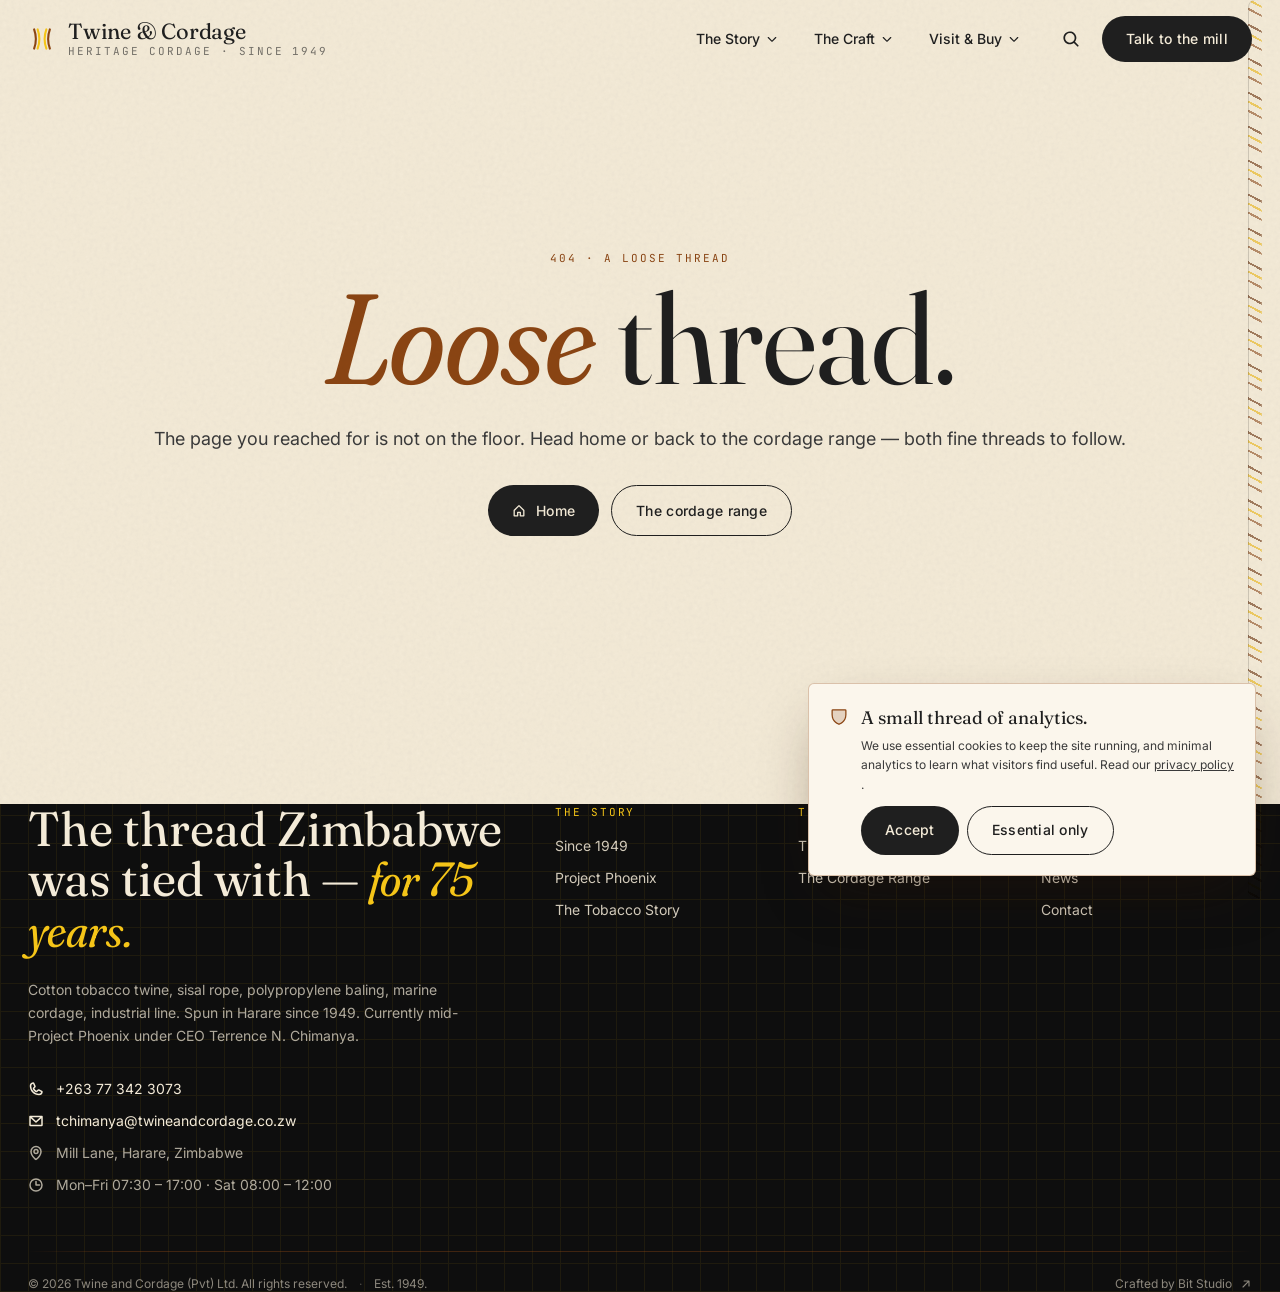
<file: index.html>
<!DOCTYPE html>
<html lang="en">
  <head>
    <meta charset="UTF-8" />
    <link rel="icon" type="image/svg+xml" href="/favicon.svg" />
    <meta name="viewport" content="width=device-width, initial-scale=1.0, viewport-fit=cover" />
    <meta name="theme-color" content="#1F1F1F" />

    <title>Twine and Cordage — 75 Years of Zimbabwean Tobacco Twine &amp; Industrial Cordage</title>
    <meta name="description" content="Since 1949, Twine and Cordage has spun the thread that ties Zimbabwean tobacco to the world — and the cordage that holds its industries together. Currently in Project Phoenix, our 75-year story enters its next chapter under CEO Terrence N. Chimanya." />
    <meta name="keywords" content="twine zimbabwe, cordage manufacturer, tobacco twine, sisal rope, jute twine, industrial rope harare, baling twine, marine cordage zimbabwe, agricultural twine, Project Phoenix, Terrence Chimanya" />
    <meta name="author" content="Twine and Cordage (Pvt) Ltd" />
    <meta name="robots" content="index, follow" />

    <!-- Open Graph -->
    <meta property="og:type" content="website" />
    <meta property="og:site_name" content="Twine and Cordage" />
    <meta property="og:title" content="Twine and Cordage — The Thread Zimbabwe's Tobacco Was Tied With For 75 Years" />
    <meta property="og:description" content="Heritage cordage manufacturing since 1949. Sisal, jute, polypropylene twine and rope for agriculture, tobacco, marine, and industry. Mid-Project Phoenix turnaround under CEO Terrence N. Chimanya." />
    <meta property="og:image" content="https://images.unsplash.com/photo-1451195090173-2e0781d7c33e?w=1600&q=80&auto=format&fit=crop" />
    <meta property="og:url" content="https://twineandcordage.co.zw" />

    <!-- Twitter -->
    <meta name="twitter:card" content="summary_large_image" />
    <meta name="twitter:title" content="Twine and Cordage — 75 Years of Heritage Cordage" />
    <meta name="twitter:description" content="The thread Zim tobacco was tied with — for 75 years. Heritage cordage. Project Phoenix chapter open." />
    <meta name="twitter:image" content="https://images.unsplash.com/photo-1451195090173-2e0781d7c33e?w=1600&q=80&auto=format&fit=crop" />

    <!-- Preconnect fonts -->
    <link rel="preconnect" href="https://fonts.googleapis.com" />
    <link rel="preconnect" href="https://fonts.gstatic.com" crossorigin />
    <link href="https://fonts.googleapis.com/css2?family=Fraunces:ital,opsz,wght@0,9..144,300..900;1,9..144,300..900&family=Inter:wght@300;400;500;600;700&family=JetBrains+Mono:wght@400;500&display=swap" rel="stylesheet" />

    <!-- JSON-LD Structured Data -->
    <script type="application/ld+json">
      {
        "@context": "https://schema.org",
        "@type": "Organization",
        "name": "Twine and Cordage (Pvt) Ltd",
        "foundingDate": "1949",
        "url": "https://twineandcordage.co.zw",
        "logo": "/favicon.svg",
        "description": "75-year-old Zimbabwean manufacturer of tobacco twine, sisal rope and industrial cordage.",
        "address": { "@type": "PostalAddress", "addressLocality": "Harare", "addressCountry": "ZW" },
        "telephone": "+263773423073",
        "email": "tchimanya@twineandcordage.co.zw",
        "founder": "Terrence N. Chimanya"
      }
    </script>
    <script type="module" crossorigin src="/assets/index-DUaEDlbp.js"></script>
    <link rel="stylesheet" crossorigin href="/assets/index-CVmjpOQv.css">
  </head>
  <body>
    <div id="root"></div>
  </body>
</html>
</file>
<file: assets/index-CVmjpOQv.css>
/*! tailwindcss v4.3.0 | MIT License | https://tailwindcss.com */@layer properties{@supports (((-webkit-hyphens:none)) and (not (margin-trim:inline))) or ((-moz-orient:inline) and (not (color:rgb(from red r g b)))){*,:before,:after,::backdrop{--tw-translate-x:0;--tw-translate-y:0;--tw-translate-z:0;--tw-rotate-x:initial;--tw-rotate-y:initial;--tw-rotate-z:initial;--tw-skew-x:initial;--tw-skew-y:initial;--tw-space-y-reverse:0;--tw-divide-y-reverse:0;--tw-border-style:solid;--tw-gradient-position:initial;--tw-gradient-from:#0000;--tw-gradient-via:#0000;--tw-gradient-to:#0000;--tw-gradient-stops:initial;--tw-gradient-via-stops:initial;--tw-gradient-from-position:0%;--tw-gradient-via-position:50%;--tw-gradient-to-position:100%;--tw-leading:initial;--tw-font-weight:initial;--tw-tracking:initial;--tw-shadow:0 0 #0000;--tw-shadow-color:initial;--tw-shadow-alpha:100%;--tw-inset-shadow:0 0 #0000;--tw-inset-shadow-color:initial;--tw-inset-shadow-alpha:100%;--tw-ring-color:initial;--tw-ring-shadow:0 0 #0000;--tw-inset-ring-color:initial;--tw-inset-ring-shadow:0 0 #0000;--tw-ring-inset:initial;--tw-ring-offset-width:0px;--tw-ring-offset-color:#fff;--tw-ring-offset-shadow:0 0 #0000;--tw-blur:initial;--tw-brightness:initial;--tw-contrast:initial;--tw-grayscale:initial;--tw-hue-rotate:initial;--tw-invert:initial;--tw-opacity:initial;--tw-saturate:initial;--tw-sepia:initial;--tw-drop-shadow:initial;--tw-drop-shadow-color:initial;--tw-drop-shadow-alpha:100%;--tw-drop-shadow-size:initial;--tw-backdrop-blur:initial;--tw-backdrop-brightness:initial;--tw-backdrop-contrast:initial;--tw-backdrop-grayscale:initial;--tw-backdrop-hue-rotate:initial;--tw-backdrop-invert:initial;--tw-backdrop-opacity:initial;--tw-backdrop-saturate:initial;--tw-backdrop-sepia:initial;--tw-duration:initial}}}@layer theme{:root,:host{--font-sans:ui-sans-serif, system-ui, sans-serif, "Apple Color Emoji", "Segoe UI Emoji", "Segoe UI Symbol", "Noto Color Emoji";--font-mono:"JetBrains Mono", monospace;--color-emerald-600:oklch(59.6% .145 163.225);--color-emerald-700:oklch(50.8% .118 165.612);--color-white:#fff;--spacing:.25rem;--container-md:28rem;--container-lg:32rem;--container-xl:36rem;--container-2xl:42rem;--container-3xl:48rem;--container-4xl:56rem;--text-xs:.75rem;--text-xs--line-height:calc(1 / .75);--text-sm:.875rem;--text-sm--line-height:calc(1.25 / .875);--text-base:1rem;--text-base--line-height: 1.5 ;--text-lg:1.125rem;--text-lg--line-height:calc(1.75 / 1.125);--text-xl:1.25rem;--text-xl--line-height:calc(1.75 / 1.25);--text-2xl:1.5rem;--text-2xl--line-height:calc(2 / 1.5);--text-3xl:1.875rem;--text-3xl--line-height: 1.2 ;--text-4xl:2.25rem;--text-4xl--line-height:calc(2.5 / 2.25);--text-5xl:3rem;--text-5xl--line-height:1;--text-6xl:3.75rem;--text-6xl--line-height:1;--text-7xl:4.5rem;--text-7xl--line-height:1;--text-8xl:6rem;--text-8xl--line-height:1;--text-9xl:8rem;--text-9xl--line-height:1;--font-weight-medium:500;--tracking-widest:.1em;--leading-tight:1.25;--leading-snug:1.375;--leading-relaxed:1.625;--radius-md:.375rem;--blur-sm:8px;--blur-md:12px;--default-transition-duration:.15s;--default-transition-timing-function:cubic-bezier(.4, 0, .2, 1);--default-font-family:var(--font-sans);--default-mono-font-family:var(--font-mono);--color-rope-600:#8b4513;--color-rope-700:#6e3610;--color-rope-800:#4f270c;--color-sisal-300:#f8cc3e;--color-sisal-400:#f5c518;--color-sisal-500:#d9a800;--color-paper-50:#fbf6ec;--color-paper-100:#f4ebd8;--color-ink-400:#6b6b6b;--color-ink-600:#3a3a3a;--color-ink-800:#1f1f1f;--color-ink-900:#0e0e0e;--font-display:"Fraunces", "Georgia", serif;--font-body:"Inter", system-ui, sans-serif}}@layer base{*,:after,:before,::backdrop{box-sizing:border-box;border:0 solid;margin:0;padding:0}::file-selector-button{box-sizing:border-box;border:0 solid;margin:0;padding:0}html,:host{-webkit-text-size-adjust:100%;-moz-tab-size:4;tab-size:4;line-height:1.5;font-family:var(--default-font-family,ui-sans-serif, system-ui, sans-serif, "Apple Color Emoji", "Segoe UI Emoji", "Segoe UI Symbol", "Noto Color Emoji");font-feature-settings:var(--default-font-feature-settings,normal);font-variation-settings:var(--default-font-variation-settings,normal);-webkit-tap-highlight-color:transparent}hr{height:0;color:inherit;border-top-width:1px}abbr:where([title]){-webkit-text-decoration:underline dotted;text-decoration:underline dotted}h1,h2,h3,h4,h5,h6{font-size:inherit;font-weight:inherit}a{color:inherit;-webkit-text-decoration:inherit;text-decoration:inherit}b,strong{font-weight:bolder}code,kbd,samp,pre{font-family:var(--default-mono-font-family,ui-monospace, SFMono-Regular, Menlo, Monaco, Consolas, "Liberation Mono", "Courier New", monospace);font-feature-settings:var(--default-mono-font-feature-settings,normal);font-variation-settings:var(--default-mono-font-variation-settings,normal);font-size:1em}small{font-size:80%}sub,sup{vertical-align:baseline;font-size:75%;line-height:0;position:relative}sub{bottom:-.25em}sup{top:-.5em}table{text-indent:0;border-color:inherit;border-collapse:collapse}:-moz-focusring{outline:auto}progress{vertical-align:baseline}summary{display:list-item}ol,ul,menu{list-style:none}img,svg,video,canvas,audio,iframe,embed,object{vertical-align:middle;display:block}img,video{max-width:100%;height:auto}button,input,select,optgroup,textarea{font:inherit;font-feature-settings:inherit;font-variation-settings:inherit;letter-spacing:inherit;color:inherit;opacity:1;background-color:#0000;border-radius:0}::file-selector-button{font:inherit;font-feature-settings:inherit;font-variation-settings:inherit;letter-spacing:inherit;color:inherit;opacity:1;background-color:#0000;border-radius:0}:where(select:is([multiple],[size])) optgroup{font-weight:bolder}:where(select:is([multiple],[size])) optgroup option{padding-inline-start:20px}::file-selector-button{margin-inline-end:4px}::placeholder{opacity:1}@supports (not ((-webkit-appearance:-apple-pay-button))) or (contain-intrinsic-size:1px){::placeholder{color:currentColor}@supports (color:color-mix(in lab,red,red)){::placeholder{color:color-mix(in oklab,currentcolor 50%,transparent)}}}textarea{resize:vertical}::-webkit-search-decoration{-webkit-appearance:none}::-webkit-date-and-time-value{min-height:1lh;text-align:inherit}::-webkit-datetime-edit{display:inline-flex}::-webkit-datetime-edit-fields-wrapper{padding:0}::-webkit-datetime-edit{padding-block:0}::-webkit-datetime-edit-year-field{padding-block:0}::-webkit-datetime-edit-month-field{padding-block:0}::-webkit-datetime-edit-day-field{padding-block:0}::-webkit-datetime-edit-hour-field{padding-block:0}::-webkit-datetime-edit-minute-field{padding-block:0}::-webkit-datetime-edit-second-field{padding-block:0}::-webkit-datetime-edit-millisecond-field{padding-block:0}::-webkit-datetime-edit-meridiem-field{padding-block:0}::-webkit-calendar-picker-indicator{line-height:1}:-moz-ui-invalid{box-shadow:none}button,input:where([type=button],[type=reset],[type=submit]){-webkit-appearance:button;-moz-appearance:button;appearance:button}::file-selector-button{-webkit-appearance:button;-moz-appearance:button;appearance:button}::-webkit-inner-spin-button{height:auto}::-webkit-outer-spin-button{height:auto}[hidden]:where(:not([hidden=until-found])){display:none!important}}@layer components;@layer utilities{.absolute{position:absolute}.fixed{position:fixed}.relative{position:relative}.static{position:static}.sticky{position:sticky}.inset-0{inset:calc(var(--spacing) * 0)}.-top-3{top:calc(var(--spacing) * -3)}.-top-4{top:calc(var(--spacing) * -4)}.-top-\[14px\]{top:-14px}.top-0{top:calc(var(--spacing) * 0)}.top-32{top:calc(var(--spacing) * 32)}.top-\[42px\]{top:42px}.top-full{top:100%}.-right-4{right:calc(var(--spacing) * -4)}.right-0{right:calc(var(--spacing) * 0)}.right-4{right:calc(var(--spacing) * 4)}.right-6{right:calc(var(--spacing) * 6)}.right-12{right:calc(var(--spacing) * 12)}.-bottom-3{bottom:calc(var(--spacing) * -3)}.bottom-0{bottom:calc(var(--spacing) * 0)}.bottom-4{bottom:calc(var(--spacing) * 4)}.bottom-6{bottom:calc(var(--spacing) * 6)}.bottom-10{bottom:calc(var(--spacing) * 10)}.-left-4{left:calc(var(--spacing) * -4)}.left-0{left:calc(var(--spacing) * 0)}.left-1\/2{left:50%}.left-4{left:calc(var(--spacing) * 4)}.left-6{left:calc(var(--spacing) * 6)}.z-10{z-index:10}.z-40{z-index:40}.z-50{z-index:50}.mx-3{margin-inline:calc(var(--spacing) * 3)}.mx-auto{margin-inline:auto}.mt-0\.5{margin-top:calc(var(--spacing) * .5)}.mt-1{margin-top:calc(var(--spacing) * 1)}.mt-3{margin-top:calc(var(--spacing) * 3)}.mt-4{margin-top:calc(var(--spacing) * 4)}.mt-5{margin-top:calc(var(--spacing) * 5)}.mt-6{margin-top:calc(var(--spacing) * 6)}.mt-8{margin-top:calc(var(--spacing) * 8)}.mt-10{margin-top:calc(var(--spacing) * 10)}.mt-12{margin-top:calc(var(--spacing) * 12)}.mt-14{margin-top:calc(var(--spacing) * 14)}.mt-16{margin-top:calc(var(--spacing) * 16)}.mt-24{margin-top:calc(var(--spacing) * 24)}.mt-auto{margin-top:auto}.mr-1{margin-right:calc(var(--spacing) * 1)}.mb-0\.5{margin-bottom:calc(var(--spacing) * .5)}.mb-1{margin-bottom:calc(var(--spacing) * 1)}.mb-1\.5{margin-bottom:calc(var(--spacing) * 1.5)}.mb-2{margin-bottom:calc(var(--spacing) * 2)}.mb-3{margin-bottom:calc(var(--spacing) * 3)}.mb-4{margin-bottom:calc(var(--spacing) * 4)}.mb-5{margin-bottom:calc(var(--spacing) * 5)}.mb-6{margin-bottom:calc(var(--spacing) * 6)}.mb-7{margin-bottom:calc(var(--spacing) * 7)}.mb-8{margin-bottom:calc(var(--spacing) * 8)}.mb-10{margin-bottom:calc(var(--spacing) * 10)}.mb-12{margin-bottom:calc(var(--spacing) * 12)}.mb-14{margin-bottom:calc(var(--spacing) * 14)}.mb-16{margin-bottom:calc(var(--spacing) * 16)}.ml-2{margin-left:calc(var(--spacing) * 2)}.ml-3{margin-left:calc(var(--spacing) * 3)}.line-clamp-1{-webkit-line-clamp:1;-webkit-box-orient:vertical;display:-webkit-box;overflow:hidden}.block{display:block}.flex{display:flex}.grid{display:grid}.hidden{display:none}.inline{display:inline}.inline-block{display:inline-block}.inline-flex{display:inline-flex}.table{display:table}.aspect-\[4\/3\]{aspect-ratio:4/3}.aspect-\[4\/5\]{aspect-ratio:4/5}.aspect-\[5\/3\]{aspect-ratio:5/3}.aspect-\[5\/6\]{aspect-ratio:5/6}.aspect-\[16\/7\]{aspect-ratio:16/7}.aspect-\[16\/9\]{aspect-ratio:16/9}.aspect-\[16\/10\]{aspect-ratio:16/10}.aspect-square{aspect-ratio:1}.h-1\.5{height:calc(var(--spacing) * 1.5)}.h-3{height:calc(var(--spacing) * 3)}.h-5{height:calc(var(--spacing) * 5)}.h-full{height:100%}.h-px{height:1px}.max-h-40{max-height:calc(var(--spacing) * 40)}.max-h-\[60vh\]{max-height:60vh}.max-h-\[85vh\]{max-height:85vh}.min-h-\[70vh\]{min-height:70vh}.min-h-\[80vh\]{min-height:80vh}.min-h-\[92vh\]{min-height:92vh}.min-h-screen{min-height:100vh}.w-1\.5{width:calc(var(--spacing) * 1.5)}.w-3{width:calc(var(--spacing) * 3)}.w-5{width:calc(var(--spacing) * 5)}.w-12{width:calc(var(--spacing) * 12)}.w-\[10px\]{width:10px}.w-full{width:100%}.max-w-2xl{max-width:var(--container-2xl)}.max-w-3xl{max-width:var(--container-3xl)}.max-w-4xl{max-width:var(--container-4xl)}.max-w-\[200px\]{max-width:200px}.max-w-\[260px\]{max-width:260px}.max-w-lg{max-width:var(--container-lg)}.max-w-md{max-width:var(--container-md)}.max-w-xl{max-width:var(--container-xl)}.min-w-0{min-width:calc(var(--spacing) * 0)}.min-w-\[320px\]{min-width:320px}.flex-1{flex:1}.shrink-0{flex-shrink:0}.-translate-x-1\/2{--tw-translate-x: -50% ;translate:var(--tw-translate-x) var(--tw-translate-y)}.rotate-\[-6deg\]{rotate:-6deg}.rotate-\[-7deg\]{rotate:-7deg}.transform{transform:var(--tw-rotate-x,) var(--tw-rotate-y,) var(--tw-rotate-z,) var(--tw-skew-x,) var(--tw-skew-y,)}.grid-cols-1{grid-template-columns:repeat(1,minmax(0,1fr))}.grid-cols-2{grid-template-columns:repeat(2,minmax(0,1fr))}.grid-cols-\[120px_1fr\]{grid-template-columns:120px 1fr}.flex-col{flex-direction:column}.flex-wrap{flex-wrap:wrap}.items-center{align-items:center}.items-end{align-items:flex-end}.items-start{align-items:flex-start}.items-stretch{align-items:stretch}.justify-between{justify-content:space-between}.justify-center{justify-content:center}.justify-end{justify-content:flex-end}.gap-0\.5{gap:calc(var(--spacing) * .5)}.gap-1{gap:calc(var(--spacing) * 1)}.gap-1\.5{gap:calc(var(--spacing) * 1.5)}.gap-2{gap:calc(var(--spacing) * 2)}.gap-3{gap:calc(var(--spacing) * 3)}.gap-4{gap:calc(var(--spacing) * 4)}.gap-6{gap:calc(var(--spacing) * 6)}.gap-8{gap:calc(var(--spacing) * 8)}.gap-10{gap:calc(var(--spacing) * 10)}.gap-12{gap:calc(var(--spacing) * 12)}:where(.space-y-2>:not(:last-child)){--tw-space-y-reverse:0;margin-block-start:calc(calc(var(--spacing) * 2) * var(--tw-space-y-reverse));margin-block-end:calc(calc(var(--spacing) * 2) * calc(1 - var(--tw-space-y-reverse)))}:where(.space-y-3>:not(:last-child)){--tw-space-y-reverse:0;margin-block-start:calc(calc(var(--spacing) * 3) * var(--tw-space-y-reverse));margin-block-end:calc(calc(var(--spacing) * 3) * calc(1 - var(--tw-space-y-reverse)))}:where(.space-y-4>:not(:last-child)){--tw-space-y-reverse:0;margin-block-start:calc(calc(var(--spacing) * 4) * var(--tw-space-y-reverse));margin-block-end:calc(calc(var(--spacing) * 4) * calc(1 - var(--tw-space-y-reverse)))}:where(.space-y-5>:not(:last-child)){--tw-space-y-reverse:0;margin-block-start:calc(calc(var(--spacing) * 5) * var(--tw-space-y-reverse));margin-block-end:calc(calc(var(--spacing) * 5) * calc(1 - var(--tw-space-y-reverse)))}:where(.space-y-6>:not(:last-child)){--tw-space-y-reverse:0;margin-block-start:calc(calc(var(--spacing) * 6) * var(--tw-space-y-reverse));margin-block-end:calc(calc(var(--spacing) * 6) * calc(1 - var(--tw-space-y-reverse)))}:where(.space-y-10>:not(:last-child)){--tw-space-y-reverse:0;margin-block-start:calc(calc(var(--spacing) * 10) * var(--tw-space-y-reverse));margin-block-end:calc(calc(var(--spacing) * 10) * calc(1 - var(--tw-space-y-reverse)))}:where(.space-y-12>:not(:last-child)){--tw-space-y-reverse:0;margin-block-start:calc(calc(var(--spacing) * 12) * var(--tw-space-y-reverse));margin-block-end:calc(calc(var(--spacing) * 12) * calc(1 - var(--tw-space-y-reverse)))}:where(.divide-y>:not(:last-child)){--tw-divide-y-reverse:0;border-bottom-style:var(--tw-border-style);border-top-style:var(--tw-border-style);border-top-width:calc(1px * var(--tw-divide-y-reverse));border-bottom-width:calc(1px * calc(1 - var(--tw-divide-y-reverse)))}:where(.divide-rope-600\/15>:not(:last-child)){border-color:#8b451326}@supports (color:color-mix(in lab,red,red)){:where(.divide-rope-600\/15>:not(:last-child)){border-color:color-mix(in oklab,var(--color-rope-600) 15%,transparent)}}.self-start{align-self:flex-start}.truncate{text-overflow:ellipsis;white-space:nowrap;overflow:hidden}.overflow-auto{overflow:auto}.overflow-hidden{overflow:hidden}.overflow-y-auto{overflow-y:auto}.rounded{border-radius:.25rem}.rounded-full{border-radius:3.40282e38px}.rounded-md{border-radius:var(--radius-md)}.border{border-style:var(--tw-border-style);border-width:1px}.border-y{border-block-style:var(--tw-border-style);border-block-width:1px}.border-t{border-top-style:var(--tw-border-style);border-top-width:1px}.border-b{border-bottom-style:var(--tw-border-style);border-bottom-width:1px}.border-l-2{border-left-style:var(--tw-border-style);border-left-width:2px}.border-emerald-600{border-color:var(--color-emerald-600)}.border-ink-800{border-color:var(--color-ink-800)}.border-paper-100\/20{border-color:#f4ebd833}@supports (color:color-mix(in lab,red,red)){.border-paper-100\/20{border-color:color-mix(in oklab,var(--color-paper-100) 20%,transparent)}}.border-rope-600{border-color:var(--color-rope-600)}.border-rope-600\/10{border-color:#8b45131a}@supports (color:color-mix(in lab,red,red)){.border-rope-600\/10{border-color:color-mix(in oklab,var(--color-rope-600) 10%,transparent)}}.border-rope-600\/15{border-color:#8b451326}@supports (color:color-mix(in lab,red,red)){.border-rope-600\/15{border-color:color-mix(in oklab,var(--color-rope-600) 15%,transparent)}}.border-rope-600\/20{border-color:#8b451333}@supports (color:color-mix(in lab,red,red)){.border-rope-600\/20{border-color:color-mix(in oklab,var(--color-rope-600) 20%,transparent)}}.border-rope-600\/25{border-color:#8b451340}@supports (color:color-mix(in lab,red,red)){.border-rope-600\/25{border-color:color-mix(in oklab,var(--color-rope-600) 25%,transparent)}}.border-rope-600\/30{border-color:#8b45134d}@supports (color:color-mix(in lab,red,red)){.border-rope-600\/30{border-color:color-mix(in oklab,var(--color-rope-600) 30%,transparent)}}.border-sisal-400{border-color:var(--color-sisal-400)}.bg-emerald-600{background-color:var(--color-emerald-600)}.bg-ink-800{background-color:var(--color-ink-800)}.bg-ink-900{background-color:var(--color-ink-900)}.bg-ink-900\/60{background-color:#0e0e0e99}@supports (color:color-mix(in lab,red,red)){.bg-ink-900\/60{background-color:color-mix(in oklab,var(--color-ink-900) 60%,transparent)}}.bg-ink-900\/70{background-color:#0e0e0eb3}@supports (color:color-mix(in lab,red,red)){.bg-ink-900\/70{background-color:color-mix(in oklab,var(--color-ink-900) 70%,transparent)}}.bg-ink-900\/75{background-color:#0e0e0ebf}@supports (color:color-mix(in lab,red,red)){.bg-ink-900\/75{background-color:color-mix(in oklab,var(--color-ink-900) 75%,transparent)}}.bg-paper-50{background-color:var(--color-paper-50)}.bg-paper-100{background-color:var(--color-paper-100)}.bg-paper-100\/10{background-color:#f4ebd81a}@supports (color:color-mix(in lab,red,red)){.bg-paper-100\/10{background-color:color-mix(in oklab,var(--color-paper-100) 10%,transparent)}}.bg-paper-100\/15{background-color:#f4ebd826}@supports (color:color-mix(in lab,red,red)){.bg-paper-100\/15{background-color:color-mix(in oklab,var(--color-paper-100) 15%,transparent)}}.bg-paper-100\/90{background-color:#f4ebd8e6}@supports (color:color-mix(in lab,red,red)){.bg-paper-100\/90{background-color:color-mix(in oklab,var(--color-paper-100) 90%,transparent)}}.bg-paper-100\/95{background-color:#f4ebd8f2}@supports (color:color-mix(in lab,red,red)){.bg-paper-100\/95{background-color:color-mix(in oklab,var(--color-paper-100) 95%,transparent)}}.bg-rope-600{background-color:var(--color-rope-600)}.bg-rope-600\/10{background-color:#8b45131a}@supports (color:color-mix(in lab,red,red)){.bg-rope-600\/10{background-color:color-mix(in oklab,var(--color-rope-600) 10%,transparent)}}.bg-rope-600\/60{background-color:#8b451399}@supports (color:color-mix(in lab,red,red)){.bg-rope-600\/60{background-color:color-mix(in oklab,var(--color-rope-600) 60%,transparent)}}.bg-sisal-400{background-color:var(--color-sisal-400)}.bg-transparent{background-color:#0000}.bg-gradient-to-r{--tw-gradient-position:to right in oklab;background-image:linear-gradient(var(--tw-gradient-stops))}.bg-gradient-to-t{--tw-gradient-position:to top in oklab;background-image:linear-gradient(var(--tw-gradient-stops))}.from-ink-900\/85{--tw-gradient-from:#0e0e0ed9}@supports (color:color-mix(in lab,red,red)){.from-ink-900\/85{--tw-gradient-from:color-mix(in oklab, var(--color-ink-900) 85%, transparent)}}.from-ink-900\/85{--tw-gradient-stops:var(--tw-gradient-via-stops,var(--tw-gradient-position), var(--tw-gradient-from) var(--tw-gradient-from-position), var(--tw-gradient-to) var(--tw-gradient-to-position))}.via-ink-900\/30{--tw-gradient-via:#0e0e0e4d}@supports (color:color-mix(in lab,red,red)){.via-ink-900\/30{--tw-gradient-via:color-mix(in oklab, var(--color-ink-900) 30%, transparent)}}.via-ink-900\/30{--tw-gradient-via-stops:var(--tw-gradient-position), var(--tw-gradient-from) var(--tw-gradient-from-position), var(--tw-gradient-via) var(--tw-gradient-via-position), var(--tw-gradient-to) var(--tw-gradient-to-position);--tw-gradient-stops:var(--tw-gradient-via-stops)}.via-ink-900\/50{--tw-gradient-via:#0e0e0e80}@supports (color:color-mix(in lab,red,red)){.via-ink-900\/50{--tw-gradient-via:color-mix(in oklab, var(--color-ink-900) 50%, transparent)}}.via-ink-900\/50{--tw-gradient-via-stops:var(--tw-gradient-position), var(--tw-gradient-from) var(--tw-gradient-from-position), var(--tw-gradient-via) var(--tw-gradient-via-position), var(--tw-gradient-to) var(--tw-gradient-to-position);--tw-gradient-stops:var(--tw-gradient-via-stops)}.to-transparent{--tw-gradient-to:transparent;--tw-gradient-stops:var(--tw-gradient-via-stops,var(--tw-gradient-position), var(--tw-gradient-from) var(--tw-gradient-from-position), var(--tw-gradient-to) var(--tw-gradient-to-position))}.object-cover{object-fit:cover}.object-center{object-position:center}.object-top{object-position:top}.p-1\.5{padding:calc(var(--spacing) * 1.5)}.p-2{padding:calc(var(--spacing) * 2)}.p-2\.5{padding:calc(var(--spacing) * 2.5)}.p-3{padding:calc(var(--spacing) * 3)}.p-3\.5{padding:calc(var(--spacing) * 3.5)}.p-4{padding:calc(var(--spacing) * 4)}.p-5{padding:calc(var(--spacing) * 5)}.p-6{padding:calc(var(--spacing) * 6)}.p-7{padding:calc(var(--spacing) * 7)}.px-1{padding-inline:calc(var(--spacing) * 1)}.px-1\.5{padding-inline:calc(var(--spacing) * 1.5)}.px-3{padding-inline:calc(var(--spacing) * 3)}.px-4{padding-inline:calc(var(--spacing) * 4)}.px-5{padding-inline:calc(var(--spacing) * 5)}.px-6{padding-inline:calc(var(--spacing) * 6)}.px-7{padding-inline:calc(var(--spacing) * 7)}.px-10{padding-inline:calc(var(--spacing) * 10)}.py-0\.5{padding-block:calc(var(--spacing) * .5)}.py-2{padding-block:calc(var(--spacing) * 2)}.py-2\.5{padding-block:calc(var(--spacing) * 2.5)}.py-3{padding-block:calc(var(--spacing) * 3)}.py-4{padding-block:calc(var(--spacing) * 4)}.py-5{padding-block:calc(var(--spacing) * 5)}.py-6{padding-block:calc(var(--spacing) * 6)}.py-10{padding-block:calc(var(--spacing) * 10)}.py-20{padding-block:calc(var(--spacing) * 20)}.py-24{padding-block:calc(var(--spacing) * 24)}.py-28{padding-block:calc(var(--spacing) * 28)}.pt-0{padding-top:calc(var(--spacing) * 0)}.pt-3{padding-top:calc(var(--spacing) * 3)}.pt-12{padding-top:calc(var(--spacing) * 12)}.pt-16{padding-top:calc(var(--spacing) * 16)}.pt-\[10vh\]{padding-top:10vh}.pt-\[78px\]{padding-top:78px}.pb-10{padding-bottom:calc(var(--spacing) * 10)}.pb-12{padding-bottom:calc(var(--spacing) * 12)}.pb-20{padding-bottom:calc(var(--spacing) * 20)}.pb-24{padding-bottom:calc(var(--spacing) * 24)}.pl-5{padding-left:calc(var(--spacing) * 5)}.pl-6{padding-left:calc(var(--spacing) * 6)}.text-center{text-align:center}.text-left{text-align:left}.text-right{text-align:right}.font-display{font-family:var(--font-display)}.font-mono{font-family:var(--font-mono)}.text-2xl{font-size:var(--text-2xl);line-height:var(--tw-leading,var(--text-2xl--line-height))}.text-3xl{font-size:var(--text-3xl);line-height:var(--tw-leading,var(--text-3xl--line-height))}.text-4xl{font-size:var(--text-4xl);line-height:var(--tw-leading,var(--text-4xl--line-height))}.text-5xl{font-size:var(--text-5xl);line-height:var(--tw-leading,var(--text-5xl--line-height))}.text-6xl{font-size:var(--text-6xl);line-height:var(--tw-leading,var(--text-6xl--line-height))}.text-7xl{font-size:var(--text-7xl);line-height:var(--tw-leading,var(--text-7xl--line-height))}.text-8xl{font-size:var(--text-8xl);line-height:var(--tw-leading,var(--text-8xl--line-height))}.text-base{font-size:var(--text-base);line-height:var(--tw-leading,var(--text-base--line-height))}.text-lg{font-size:var(--text-lg);line-height:var(--tw-leading,var(--text-lg--line-height))}.text-sm{font-size:var(--text-sm);line-height:var(--tw-leading,var(--text-sm--line-height))}.text-xl{font-size:var(--text-xl);line-height:var(--tw-leading,var(--text-xl--line-height))}.text-xs{font-size:var(--text-xs);line-height:var(--tw-leading,var(--text-xs--line-height))}.text-\[10px\]{font-size:10px}.text-\[11px\]{font-size:11px}.text-\[14vw\]{font-size:14vw}.leading-\[0\.92\]{--tw-leading:.92;line-height:.92}.leading-\[0\.95\]{--tw-leading:.95;line-height:.95}.leading-\[1\.02\]{--tw-leading:1.02;line-height:1.02}.leading-\[1\.05\]{--tw-leading:1.05;line-height:1.05}.leading-\[1\.25\]{--tw-leading:1.25;line-height:1.25}.leading-none{--tw-leading:1;line-height:1}.leading-relaxed{--tw-leading:var(--leading-relaxed);line-height:var(--leading-relaxed)}.leading-snug{--tw-leading:var(--leading-snug);line-height:var(--leading-snug)}.leading-tight{--tw-leading:var(--leading-tight);line-height:var(--leading-tight)}.font-medium{--tw-font-weight:var(--font-weight-medium);font-weight:var(--font-weight-medium)}.tracking-\[-0\.025em\]{--tw-tracking:-.025em;letter-spacing:-.025em}.tracking-widest{--tw-tracking:var(--tracking-widest);letter-spacing:var(--tracking-widest)}.text-balance{text-wrap:balance}.text-pretty{text-wrap:pretty}.break-all{word-break:break-all}.whitespace-nowrap{white-space:nowrap}.text-ink-400{color:var(--color-ink-400)}.text-ink-600{color:var(--color-ink-600)}.text-ink-800{color:var(--color-ink-800)}.text-ink-800\/70{color:#1f1f1fb3}@supports (color:color-mix(in lab,red,red)){.text-ink-800\/70{color:color-mix(in oklab,var(--color-ink-800) 70%,transparent)}}.text-ink-800\/80{color:#1f1f1fcc}@supports (color:color-mix(in lab,red,red)){.text-ink-800\/80{color:color-mix(in oklab,var(--color-ink-800) 80%,transparent)}}.text-ink-900{color:var(--color-ink-900)}.text-paper-100{color:var(--color-paper-100)}.text-paper-100\/55{color:#f4ebd88c}@supports (color:color-mix(in lab,red,red)){.text-paper-100\/55{color:color-mix(in oklab,var(--color-paper-100) 55%,transparent)}}.text-paper-100\/70{color:#f4ebd8b3}@supports (color:color-mix(in lab,red,red)){.text-paper-100\/70{color:color-mix(in oklab,var(--color-paper-100) 70%,transparent)}}.text-paper-100\/75{color:#f4ebd8bf}@supports (color:color-mix(in lab,red,red)){.text-paper-100\/75{color:color-mix(in oklab,var(--color-paper-100) 75%,transparent)}}.text-paper-100\/80{color:#f4ebd8cc}@supports (color:color-mix(in lab,red,red)){.text-paper-100\/80{color:color-mix(in oklab,var(--color-paper-100) 80%,transparent)}}.text-paper-100\/85{color:#f4ebd8d9}@supports (color:color-mix(in lab,red,red)){.text-paper-100\/85{color:color-mix(in oklab,var(--color-paper-100) 85%,transparent)}}.text-rope-600{color:var(--color-rope-600)}.text-rope-600\/30{color:#8b45134d}@supports (color:color-mix(in lab,red,red)){.text-rope-600\/30{color:color-mix(in oklab,var(--color-rope-600) 30%,transparent)}}.text-rope-700{color:var(--color-rope-700)}.text-sisal-300{color:var(--color-sisal-300)}.text-sisal-400{color:var(--color-sisal-400)}.text-white{color:var(--color-white)}.uppercase{text-transform:uppercase}.italic{font-style:italic}.underline{text-decoration-line:underline}.decoration-sisal-400{-webkit-text-decoration-color:var(--color-sisal-400);text-decoration-color:var(--color-sisal-400)}.underline-offset-4{text-underline-offset:4px}.opacity-10{opacity:.1}.opacity-30{opacity:.3}.opacity-50{opacity:.5}.opacity-\[0\.07\]{opacity:.07}.shadow-2xl{--tw-shadow:0 25px 50px -12px var(--tw-shadow-color,#00000040);box-shadow:var(--tw-inset-shadow),var(--tw-inset-ring-shadow),var(--tw-ring-offset-shadow),var(--tw-ring-shadow),var(--tw-shadow)}.shadow-lg{--tw-shadow:0 10px 15px -3px var(--tw-shadow-color,#0000001a), 0 4px 6px -4px var(--tw-shadow-color,#0000001a);box-shadow:var(--tw-inset-shadow),var(--tw-inset-ring-shadow),var(--tw-ring-offset-shadow),var(--tw-ring-shadow),var(--tw-shadow)}.shadow-xl{--tw-shadow:0 20px 25px -5px var(--tw-shadow-color,#0000001a), 0 8px 10px -6px var(--tw-shadow-color,#0000001a);box-shadow:var(--tw-inset-shadow),var(--tw-inset-ring-shadow),var(--tw-ring-offset-shadow),var(--tw-ring-shadow),var(--tw-shadow)}.ring-4{--tw-ring-shadow:var(--tw-ring-inset,) 0 0 0 calc(4px + var(--tw-ring-offset-width)) var(--tw-ring-color,currentcolor);box-shadow:var(--tw-inset-shadow),var(--tw-inset-ring-shadow),var(--tw-ring-offset-shadow),var(--tw-ring-shadow),var(--tw-shadow)}.ring-paper-100{--tw-ring-color:var(--color-paper-100)}.grayscale{--tw-grayscale:grayscale(100%);filter:var(--tw-blur,) var(--tw-brightness,) var(--tw-contrast,) var(--tw-grayscale,) var(--tw-hue-rotate,) var(--tw-invert,) var(--tw-saturate,) var(--tw-sepia,) var(--tw-drop-shadow,)}.filter{filter:var(--tw-blur,) var(--tw-brightness,) var(--tw-contrast,) var(--tw-grayscale,) var(--tw-hue-rotate,) var(--tw-invert,) var(--tw-saturate,) var(--tw-sepia,) var(--tw-drop-shadow,)}.backdrop-blur-md{--tw-backdrop-blur:blur(var(--blur-md));-webkit-backdrop-filter:var(--tw-backdrop-blur,) var(--tw-backdrop-brightness,) var(--tw-backdrop-contrast,) var(--tw-backdrop-grayscale,) var(--tw-backdrop-hue-rotate,) var(--tw-backdrop-invert,) var(--tw-backdrop-opacity,) var(--tw-backdrop-saturate,) var(--tw-backdrop-sepia,);backdrop-filter:var(--tw-backdrop-blur,) var(--tw-backdrop-brightness,) var(--tw-backdrop-contrast,) var(--tw-backdrop-grayscale,) var(--tw-backdrop-hue-rotate,) var(--tw-backdrop-invert,) var(--tw-backdrop-opacity,) var(--tw-backdrop-saturate,) var(--tw-backdrop-sepia,)}.backdrop-blur-sm{--tw-backdrop-blur:blur(var(--blur-sm));-webkit-backdrop-filter:var(--tw-backdrop-blur,) var(--tw-backdrop-brightness,) var(--tw-backdrop-contrast,) var(--tw-backdrop-grayscale,) var(--tw-backdrop-hue-rotate,) var(--tw-backdrop-invert,) var(--tw-backdrop-opacity,) var(--tw-backdrop-saturate,) var(--tw-backdrop-sepia,);backdrop-filter:var(--tw-backdrop-blur,) var(--tw-backdrop-brightness,) var(--tw-backdrop-contrast,) var(--tw-backdrop-grayscale,) var(--tw-backdrop-hue-rotate,) var(--tw-backdrop-invert,) var(--tw-backdrop-opacity,) var(--tw-backdrop-saturate,) var(--tw-backdrop-sepia,)}.transition{transition-property:color,background-color,border-color,outline-color,text-decoration-color,fill,stroke,--tw-gradient-from,--tw-gradient-via,--tw-gradient-to,opacity,box-shadow,transform,translate,scale,rotate,filter,-webkit-backdrop-filter,backdrop-filter,display,content-visibility,overlay,pointer-events;transition-timing-function:var(--tw-ease,var(--default-transition-timing-function));transition-duration:var(--tw-duration,var(--default-transition-duration))}.transition-all{transition-property:all;transition-timing-function:var(--tw-ease,var(--default-transition-timing-function));transition-duration:var(--tw-duration,var(--default-transition-duration))}.transition-colors{transition-property:color,background-color,border-color,outline-color,text-decoration-color,fill,stroke,--tw-gradient-from,--tw-gradient-via,--tw-gradient-to;transition-timing-function:var(--tw-ease,var(--default-transition-timing-function));transition-duration:var(--tw-duration,var(--default-transition-duration))}.transition-transform{transition-property:transform,translate,scale,rotate;transition-timing-function:var(--tw-ease,var(--default-transition-timing-function));transition-duration:var(--tw-duration,var(--default-transition-duration))}.duration-300{--tw-duration:.3s;transition-duration:.3s}.duration-700{--tw-duration:.7s;transition-duration:.7s}.outline-none{--tw-outline-style:none;outline-style:none}@media(hover:hover){.group-hover\:-translate-x-0\.5:is(:where(.group):hover *){--tw-translate-x:calc(var(--spacing) * -.5);translate:var(--tw-translate-x) var(--tw-translate-y)}.group-hover\:translate-x-0\.5:is(:where(.group):hover *){--tw-translate-x:calc(var(--spacing) * .5);translate:var(--tw-translate-x) var(--tw-translate-y)}.group-hover\:-translate-y-0\.5:is(:where(.group):hover *){--tw-translate-y:calc(var(--spacing) * -.5);translate:var(--tw-translate-x) var(--tw-translate-y)}.group-hover\:scale-\[1\.02\]:is(:where(.group):hover *){scale:1.02}.group-hover\:scale-\[1\.03\]:is(:where(.group):hover *){scale:1.03}.group-hover\:gap-3:is(:where(.group):hover *){gap:calc(var(--spacing) * 3)}.group-hover\:bg-rope-600:is(:where(.group):hover *){background-color:var(--color-rope-600)}.group-hover\:text-paper-100:is(:where(.group):hover *){color:var(--color-paper-100)}.group-hover\:text-rope-700:is(:where(.group):hover *),.group-hover\/item\:text-rope-700:is(:where(.group\/item):hover *){color:var(--color-rope-700)}}.placeholder\:text-ink-400::placeholder{color:var(--color-ink-400)}.last\:border-b-0:last-child{border-bottom-style:var(--tw-border-style);border-bottom-width:0}@media(hover:hover){.hover\:translate-x-0\.5:hover{--tw-translate-x:calc(var(--spacing) * .5);translate:var(--tw-translate-x) var(--tw-translate-y)}.hover\:border-rope-600:hover{border-color:var(--color-rope-600)}.hover\:bg-emerald-700:hover{background-color:var(--color-emerald-700)}.hover\:bg-ink-800\/5:hover{background-color:#1f1f1f0d}@supports (color:color-mix(in lab,red,red)){.hover\:bg-ink-800\/5:hover{background-color:color-mix(in oklab,var(--color-ink-800) 5%,transparent)}}.hover\:bg-paper-100\/20:hover{background-color:#f4ebd833}@supports (color:color-mix(in lab,red,red)){.hover\:bg-paper-100\/20:hover{background-color:color-mix(in oklab,var(--color-paper-100) 20%,transparent)}}.hover\:bg-rope-600\/5:hover{background-color:#8b45130d}@supports (color:color-mix(in lab,red,red)){.hover\:bg-rope-600\/5:hover{background-color:color-mix(in oklab,var(--color-rope-600) 5%,transparent)}}.hover\:bg-rope-600\/8:hover{background-color:#8b451314}@supports (color:color-mix(in lab,red,red)){.hover\:bg-rope-600\/8:hover{background-color:color-mix(in oklab,var(--color-rope-600) 8%,transparent)}}.hover\:bg-rope-600\/10:hover{background-color:#8b45131a}@supports (color:color-mix(in lab,red,red)){.hover\:bg-rope-600\/10:hover{background-color:color-mix(in oklab,var(--color-rope-600) 10%,transparent)}}.hover\:bg-rope-700:hover{background-color:var(--color-rope-700)}.hover\:bg-sisal-500:hover{background-color:var(--color-sisal-500)}.hover\:text-ink-800:hover{color:var(--color-ink-800)}.hover\:text-rope-600:hover{color:var(--color-rope-600)}.hover\:text-rope-700:hover{color:var(--color-rope-700)}.hover\:text-rope-800:hover{color:var(--color-rope-800)}.hover\:text-sisal-400:hover{color:var(--color-sisal-400)}}.focus\:border-rope-600:focus{border-color:var(--color-rope-600)}@media(min-width:40rem){.sm\:col-span-2{grid-column:span 2/span 2}.sm\:grid-cols-2{grid-template-columns:repeat(2,minmax(0,1fr))}.sm\:text-\[10vw\]{font-size:10vw}}@media(min-width:48rem){.md\:col-span-3{grid-column:span 3/span 3}.md\:col-span-4{grid-column:span 4/span 4}.md\:col-span-5{grid-column:span 5/span 5}.md\:col-span-6{grid-column:span 6/span 6}.md\:col-span-7{grid-column:span 7/span 7}.md\:col-start-1{grid-column-start:1}.md\:col-start-2{grid-column-start:2}.md\:col-start-7{grid-column-start:7}.md\:row-span-2{grid-row:span 2/span 2}.md\:row-start-1{grid-row-start:1}.md\:block{display:block}.md\:grid{display:grid}.md\:inline-block{display:inline-block}.md\:grid-cols-2{grid-template-columns:repeat(2,minmax(0,1fr))}.md\:grid-cols-3{grid-template-columns:repeat(3,minmax(0,1fr))}.md\:grid-cols-4{grid-template-columns:repeat(4,minmax(0,1fr))}.md\:grid-cols-5{grid-template-columns:repeat(5,minmax(0,1fr))}.md\:grid-cols-12{grid-template-columns:repeat(12,minmax(0,1fr))}.md\:grid-cols-\[180px_1fr\]{grid-template-columns:180px 1fr}.md\:flex-row{flex-direction:row}.md\:items-center{align-items:center}.md\:justify-end{justify-content:flex-end}.md\:gap-10{gap:calc(var(--spacing) * 10)}.md\:gap-16{gap:calc(var(--spacing) * 16)}:where(.md\:space-y-20>:not(:last-child)){--tw-space-y-reverse:0;margin-block-start:calc(calc(var(--spacing) * 20) * var(--tw-space-y-reverse));margin-block-end:calc(calc(var(--spacing) * 20) * calc(1 - var(--tw-space-y-reverse)))}.md\:p-7{padding:calc(var(--spacing) * 7)}.md\:p-8{padding:calc(var(--spacing) * 8)}.md\:p-9{padding:calc(var(--spacing) * 9)}.md\:text-right{text-align:right}.md\:text-3xl{font-size:var(--text-3xl);line-height:var(--tw-leading,var(--text-3xl--line-height))}.md\:text-4xl{font-size:var(--text-4xl);line-height:var(--tw-leading,var(--text-4xl--line-height))}.md\:text-5xl{font-size:var(--text-5xl);line-height:var(--tw-leading,var(--text-5xl--line-height))}.md\:text-6xl{font-size:var(--text-6xl);line-height:var(--tw-leading,var(--text-6xl--line-height))}.md\:text-7xl{font-size:var(--text-7xl);line-height:var(--tw-leading,var(--text-7xl--line-height))}.md\:text-8xl{font-size:var(--text-8xl);line-height:var(--tw-leading,var(--text-8xl--line-height))}.md\:text-9xl{font-size:var(--text-9xl);line-height:var(--tw-leading,var(--text-9xl--line-height))}}@media(min-width:64rem){.lg\:right-6{right:calc(var(--spacing) * 6)}.lg\:right-8{right:calc(var(--spacing) * 8)}.lg\:bottom-6{bottom:calc(var(--spacing) * 6)}.lg\:bottom-8{bottom:calc(var(--spacing) * 8)}.lg\:-left-6{left:calc(var(--spacing) * -6)}.lg\:-left-12{left:calc(var(--spacing) * -12)}.lg\:left-auto{left:auto}.lg\:col-span-3{grid-column:span 3/span 3}.lg\:col-span-4{grid-column:span 4/span 4}.lg\:col-span-5{grid-column:span 5/span 5}.lg\:col-span-6{grid-column:span 6/span 6}.lg\:col-span-7{grid-column:span 7/span 7}.lg\:col-span-8{grid-column:span 8/span 8}.lg\:col-span-9{grid-column:span 9/span 9}.lg\:col-start-7{grid-column-start:7}.lg\:block{display:block}.lg\:flex{display:flex}.lg\:hidden{display:none}.lg\:aspect-\[3\/4\]{aspect-ratio:3/4}.lg\:aspect-\[4\/5\]{aspect-ratio:4/5}.lg\:max-w-md{max-width:var(--container-md)}.lg\:grid-cols-3{grid-template-columns:repeat(3,minmax(0,1fr))}.lg\:grid-cols-4{grid-template-columns:repeat(4,minmax(0,1fr))}.lg\:grid-cols-12{grid-template-columns:repeat(12,minmax(0,1fr))}.lg\:py-36{padding-block:calc(var(--spacing) * 36)}.lg\:pt-4{padding-top:calc(var(--spacing) * 4)}.lg\:pt-10{padding-top:calc(var(--spacing) * 10)}.lg\:text-7xl{font-size:var(--text-7xl);line-height:var(--tw-leading,var(--text-7xl--line-height))}.lg\:text-8xl{font-size:var(--text-8xl);line-height:var(--tw-leading,var(--text-8xl--line-height))}.lg\:text-\[8\.2vw\]{font-size:8.2vw}}@media(min-width:80rem){.xl\:text-\[7\.4vw\]{font-size:7.4vw}}}*{-webkit-font-smoothing:antialiased;-moz-osx-font-smoothing:grayscale}html{scroll-behavior:smooth;background:var(--color-paper-100)}body{font-family:var(--font-body);color:var(--color-ink-800);background:var(--color-paper-100);margin:0;overflow-x:hidden}::selection{background:var(--color-sisal-400);color:var(--color-ink-900)}::-webkit-scrollbar{width:10px;height:10px}::-webkit-scrollbar-track{background:var(--color-paper-100)}::-webkit-scrollbar-thumb{background:var(--color-rope-600);border-radius:6px}::-webkit-scrollbar-thumb:hover{background:var(--color-rope-700)}.font-display{font-family:var(--font-display)}.font-body{font-family:var(--font-body)}.font-mono{font-family:var(--font-mono)}.italic-display{font-family:var(--font-display);font-variation-settings:"opsz" 144,"SOFT" 60,"WONK" 1;font-style:italic}.text-balance{text-wrap:balance}.text-pretty{text-wrap:pretty}.rope-strand{z-index:30;pointer-events:none;mix-blend-mode:multiply;background-image:repeating-linear-gradient(var(--rope-angle,28deg),transparent 0 6px,#8b45138c 6px 8px,transparent 8px 14px,#f5c51899 14px 16px,transparent 16px 22px,#6e361099 22px 24px,transparent 24px 30px);border-radius:8px;width:14px;height:100vh;transition:transform .12s linear;position:fixed;top:0;right:18px;box-shadow:inset 1px 0 #00000026,inset -1px 0 #ffffff40}@media(max-width:768px){.rope-strand{width:8px;right:6px}}.paper-noise:before{content:"";pointer-events:none;opacity:.08;mix-blend-mode:multiply;background-image:url("data:image/svg+xml,%3Csvg viewBox='0 0 256 256' xmlns='http://www.w3.org/2000/svg'%3E%3Cfilter id='n'%3E%3CfeTurbulence type='fractalNoise' baseFrequency='0.85' numOctaves='3' stitchTiles='stitch'/%3E%3CfeColorMatrix values='0 0 0 0 0.05  0 0 0 0 0.04  0 0 0 0 0.03  0 0 0 0.5 0'/%3E%3C/filter%3E%3Crect width='100%25' height='100%25' filter='url(%23n)'/%3E%3C/svg%3E");position:absolute;top:0;right:0;bottom:0;left:0}.warp-grid{background-image:repeating-linear-gradient(90deg,#8b451314 0,#8b451314 1px,#0000 1px,#0000 28px),repeating-linear-gradient(0deg,#8b45130d 0,#8b45130d 1px,#0000 1px,#0000 28px)}.label{font-family:var(--font-mono);letter-spacing:.18em;text-transform:uppercase;color:var(--color-rope-600);font-size:11px}.btn{font-family:var(--font-body);letter-spacing:.02em;border-radius:999px;align-items:center;gap:10px;padding:14px 24px;font-size:14px;font-weight:500;transition:all .24s cubic-bezier(.2,.7,.2,1);display:inline-flex}.btn-primary{background:var(--color-ink-800);color:var(--color-paper-100)}.btn-primary:hover{background:var(--color-rope-700);transform:translateY(-1px)}.btn-secondary{color:var(--color-ink-800);border:1px solid var(--color-ink-800);background:0 0}.btn-secondary:hover{background:var(--color-ink-800);color:var(--color-paper-100)}.btn-gold{background:var(--color-sisal-400);color:var(--color-ink-900)}.btn-gold:hover{background:var(--color-sisal-500)}@keyframes marquee{0%{transform:translate(0)}to{transform:translate(-50%)}}.animate-marquee{animation:38s linear infinite marquee}@keyframes float-y{0%,to{transform:translateY(0)}50%{transform:translateY(-10px)}}.animate-float-y{animation:7s ease-in-out infinite float-y}@keyframes spin-slow{0%{transform:rotate(0)}to{transform:rotate(360deg)}}.animate-spin-slow{animation:28s linear infinite spin-slow}@keyframes stamp-in{0%{opacity:0;transform:scale(1.4)rotate(-12deg)}to{opacity:.85;transform:scale(1)rotate(-7deg)}}.stamp-in{animation:.9s ease-out both stamp-in}:focus-visible{outline:2px solid var(--color-sisal-400);outline-offset:3px}.section{padding:96px 0;position:relative}@media(max-width:768px){.section{padding:64px 0}}.wrap{max-width:1280px;margin:0 auto;padding:0 28px}@media(max-width:640px){.wrap{padding:0 20px}}.heritage-rule{background:linear-gradient(90deg,transparent 0,var(--color-rope-600) 8%,var(--color-rope-600) 92%,transparent 100%);opacity:.4;height:1px}.warm-img{border-radius:4px;position:relative;overflow:hidden}.warm-img:after{content:"";pointer-events:none;background:radial-gradient(60% 80%,#0000 50%,#2e17072e);position:absolute;top:0;right:0;bottom:0;left:0}@property --tw-translate-x{syntax:"*";inherits:false;initial-value:0}@property --tw-translate-y{syntax:"*";inherits:false;initial-value:0}@property --tw-translate-z{syntax:"*";inherits:false;initial-value:0}@property --tw-rotate-x{syntax:"*";inherits:false}@property --tw-rotate-y{syntax:"*";inherits:false}@property --tw-rotate-z{syntax:"*";inherits:false}@property --tw-skew-x{syntax:"*";inherits:false}@property --tw-skew-y{syntax:"*";inherits:false}@property --tw-space-y-reverse{syntax:"*";inherits:false;initial-value:0}@property --tw-divide-y-reverse{syntax:"*";inherits:false;initial-value:0}@property --tw-border-style{syntax:"*";inherits:false;initial-value:solid}@property --tw-gradient-position{syntax:"*";inherits:false}@property --tw-gradient-from{syntax:"<color>";inherits:false;initial-value:#0000}@property --tw-gradient-via{syntax:"<color>";inherits:false;initial-value:#0000}@property --tw-gradient-to{syntax:"<color>";inherits:false;initial-value:#0000}@property --tw-gradient-stops{syntax:"*";inherits:false}@property --tw-gradient-via-stops{syntax:"*";inherits:false}@property --tw-gradient-from-position{syntax:"<length-percentage>";inherits:false;initial-value:0%}@property --tw-gradient-via-position{syntax:"<length-percentage>";inherits:false;initial-value:50%}@property --tw-gradient-to-position{syntax:"<length-percentage>";inherits:false;initial-value:100%}@property --tw-leading{syntax:"*";inherits:false}@property --tw-font-weight{syntax:"*";inherits:false}@property --tw-tracking{syntax:"*";inherits:false}@property --tw-shadow{syntax:"*";inherits:false;initial-value:0 0 #0000}@property --tw-shadow-color{syntax:"*";inherits:false}@property --tw-shadow-alpha{syntax:"<percentage>";inherits:false;initial-value:100%}@property --tw-inset-shadow{syntax:"*";inherits:false;initial-value:0 0 #0000}@property --tw-inset-shadow-color{syntax:"*";inherits:false}@property --tw-inset-shadow-alpha{syntax:"<percentage>";inherits:false;initial-value:100%}@property --tw-ring-color{syntax:"*";inherits:false}@property --tw-ring-shadow{syntax:"*";inherits:false;initial-value:0 0 #0000}@property --tw-inset-ring-color{syntax:"*";inherits:false}@property --tw-inset-ring-shadow{syntax:"*";inherits:false;initial-value:0 0 #0000}@property --tw-ring-inset{syntax:"*";inherits:false}@property --tw-ring-offset-width{syntax:"<length>";inherits:false;initial-value:0}@property --tw-ring-offset-color{syntax:"*";inherits:false;initial-value:#fff}@property --tw-ring-offset-shadow{syntax:"*";inherits:false;initial-value:0 0 #0000}@property --tw-blur{syntax:"*";inherits:false}@property --tw-brightness{syntax:"*";inherits:false}@property --tw-contrast{syntax:"*";inherits:false}@property --tw-grayscale{syntax:"*";inherits:false}@property --tw-hue-rotate{syntax:"*";inherits:false}@property --tw-invert{syntax:"*";inherits:false}@property --tw-opacity{syntax:"*";inherits:false}@property --tw-saturate{syntax:"*";inherits:false}@property --tw-sepia{syntax:"*";inherits:false}@property --tw-drop-shadow{syntax:"*";inherits:false}@property --tw-drop-shadow-color{syntax:"*";inherits:false}@property --tw-drop-shadow-alpha{syntax:"<percentage>";inherits:false;initial-value:100%}@property --tw-drop-shadow-size{syntax:"*";inherits:false}@property --tw-backdrop-blur{syntax:"*";inherits:false}@property --tw-backdrop-brightness{syntax:"*";inherits:false}@property --tw-backdrop-contrast{syntax:"*";inherits:false}@property --tw-backdrop-grayscale{syntax:"*";inherits:false}@property --tw-backdrop-hue-rotate{syntax:"*";inherits:false}@property --tw-backdrop-invert{syntax:"*";inherits:false}@property --tw-backdrop-opacity{syntax:"*";inherits:false}@property --tw-backdrop-saturate{syntax:"*";inherits:false}@property --tw-backdrop-sepia{syntax:"*";inherits:false}@property --tw-duration{syntax:"*";inherits:false}
</file>
